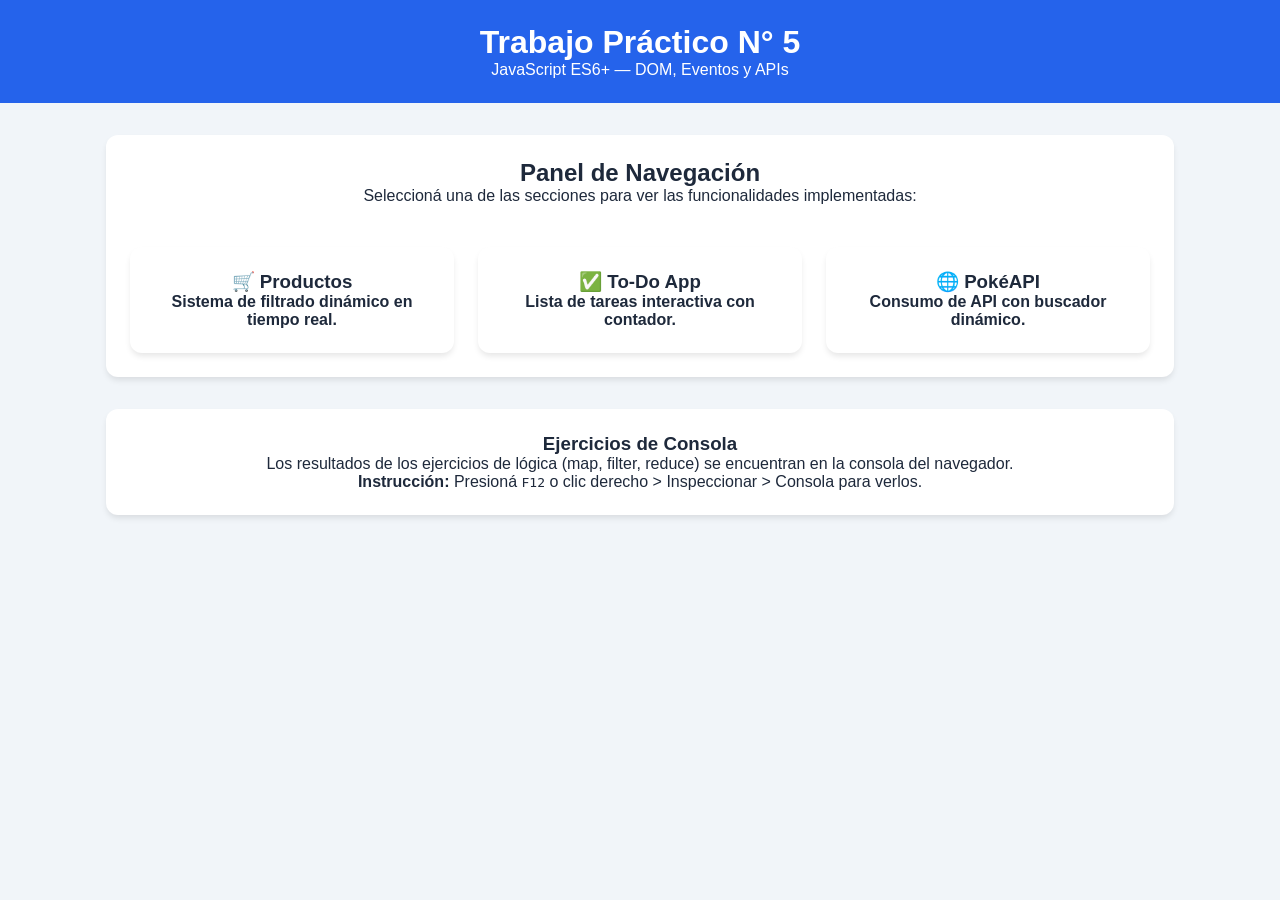
<file: index.html>
<!DOCTYPE html>
<html lang="es">
<head>

    <meta charset="UTF-8">
    <meta name="viewport" content="width=device-width, initial-scale=1.0">
    <title>TP5 - JavaScript</title>
    <link rel="stylesheet" href="css/style.css">
    <link rel="stylesheet" href="css/app.css">
</head>

<body>
    <header>
        <h1>Trabajo Práctico N° 5</h1>
        <p>JavaScript ES6+ — DOM, Eventos y APIs</p>
    </header>

    <main>
        <section class="tarjeta">
            <h2>Panel de Navegación</h2>
            <p>Seleccioná una de las secciones para ver las funcionalidades implementadas:</p>
            
            <nav class="grid-productos" style="margin-top: 2rem;">
                <a href="productos.html" class="tarjeta" style="text-decoration: none; color: inherit;">
                    <h3>🛒 Productos</h3>
                    <p>Sistema de filtrado dinámico en tiempo real.</p>
                </a>

                <a href="todo.html" class="tarjeta" style="text-decoration: none; color: inherit;">
                    <h3>✅ To-Do App</h3>
                    <p>Lista de tareas interactiva con contador.</p>
                </a>

                <a href="api-demo.html" class="tarjeta" style="text-decoration: none; color: inherit;">
                    <h3>🌐 PokéAPI</h3>
                    <p>Consumo de API con buscador dinámico.</p>
                </a>
            </nav>
        </section>

        <section class="tarjeta" style="margin-top: 2rem;">
            <h3> Ejercicios de Consola</h3>
            <p>Los resultados de los ejercicios de lógica (map, filter, reduce) se encuentran en la consola del navegador.</p>
            <p><strong>Instrucción:</strong> Presioná <kbd>F12</kbd> o clic derecho > Inspeccionar > Consola para verlos.</p>
        </section>
    </main>

    <script src="js/ejercicios.js"></script>
</body>
</html>
</file>
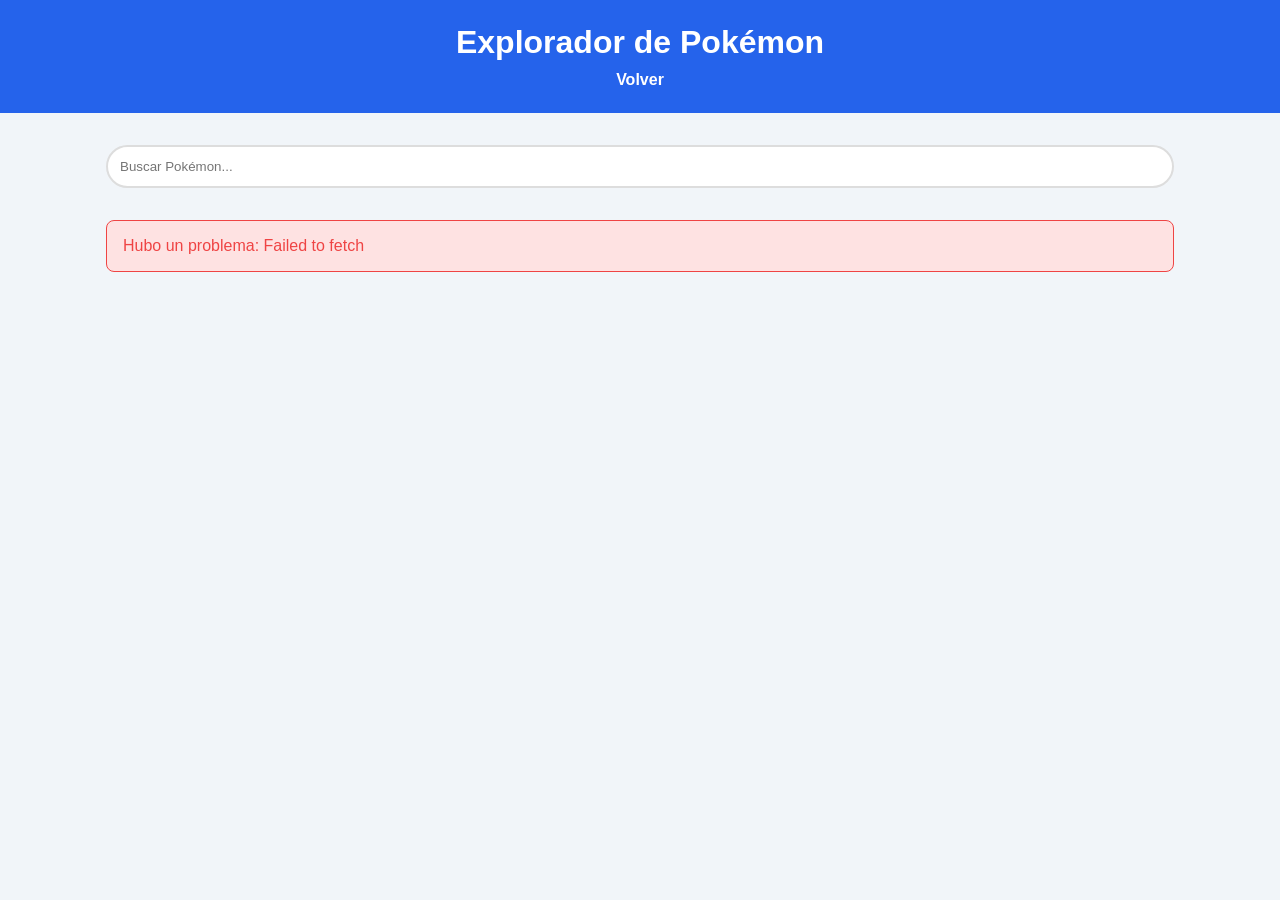
<file: api-demo.html>
<!DOCTYPE html>
<html lang="es">
<head>
    
    <meta charset="UTF-8">
    <title>API Demo - Pokémon</title>
    <link rel="stylesheet" href="css/style.css">
    <link rel="stylesheet" href="css/app.css">
</head>
<body>
    <header>
        <h1>Explorador de Pokémon</h1>
        <nav><a href="index.html">Volver</a></nav>
    </header>

    <main>
    <div class="buscador-container">
        <input type="text" id="inputBusquedaApi" class="input-busqueda-api" placeholder="Buscar Pokémon...">
    </div>

    <div id="estado"></div>
    
    <section id="contenedorApi" class="grid-productos"></section> 
</main>

    <script src="js/api.js"></script>
</body>
</html>
</file>
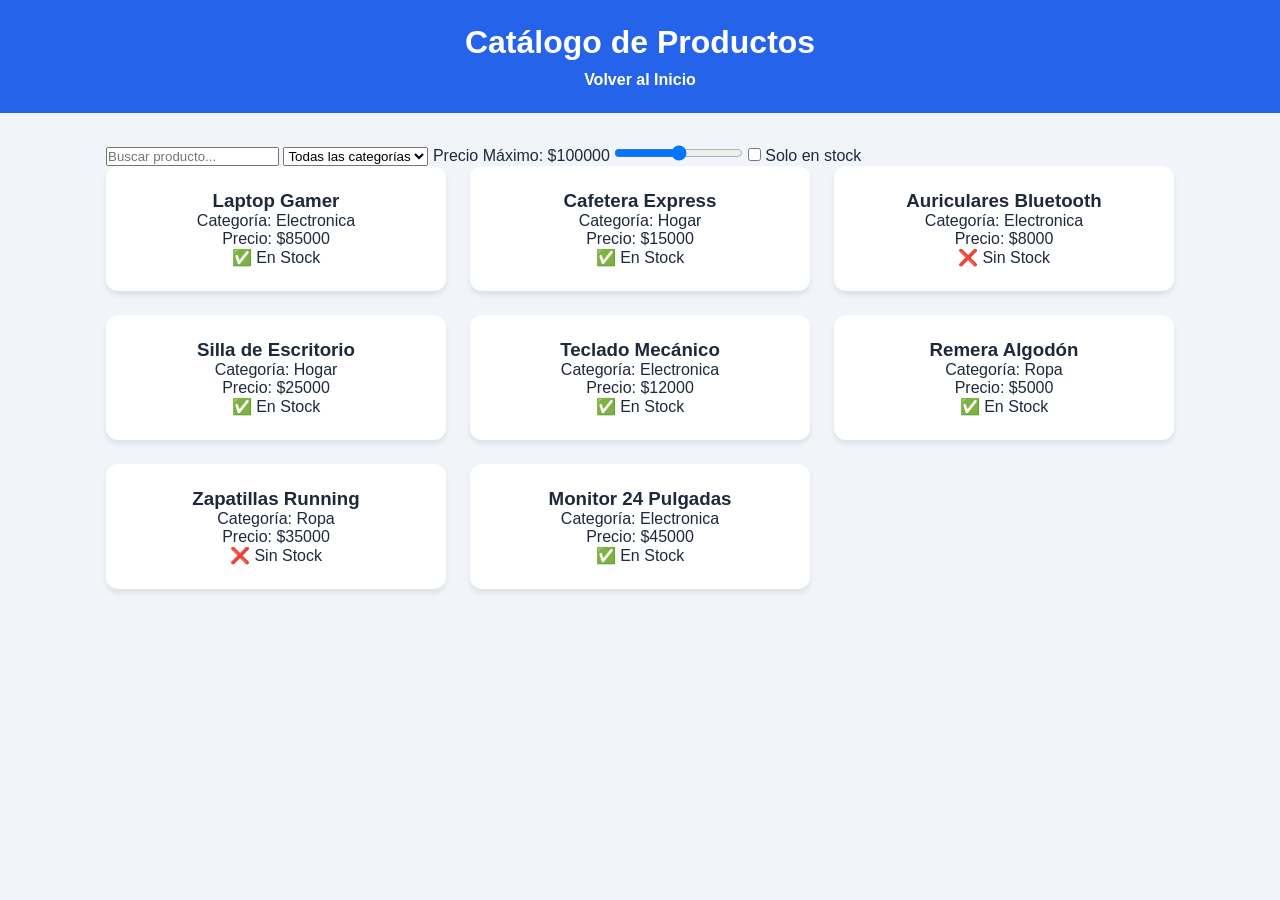
<file: productos.html>
<!DOCTYPE html>
<html lang="es">
<head>
    
    <meta charset="UTF-8">
    <title>Filtrado de Productos</title>
    <link rel="stylesheet" href="css/style.css">
    <link rel="stylesheet" href="css/app.css">
</head>
<body>
    <header>
        <h1>Catálogo de Productos</h1>
        <nav><a href="index.html">Volver al Inicio</a></nav>
    </header>

    <main>
        <section id="filtros">
            <input type="text" id="inputBusqueda" placeholder="Buscar producto...">

            <select id="selectCategoria">
                <option value="todos">Todas las categorías</option>
                <option value="Electronica">Electrónica</option>
                <option value="Hogar">Hogar</option>
                <option value="Ropa">Ropa</option>
            </select>

            <label for="rangePrecio">Precio Máximo: $<span id="valorPrecio">100000</span></label>
            <input type="range" id="rangePrecio" min="0" max="100000" step="1000">

            <label>
                <input type="checkbox" id="checkStock"> Solo en stock
            </label>
        </section>

        <section id="contenedorProductos" class="grid-productos">
            </section>
    </main>

    <script src="js/productos.js"></script>
</body>
</html>
</file>
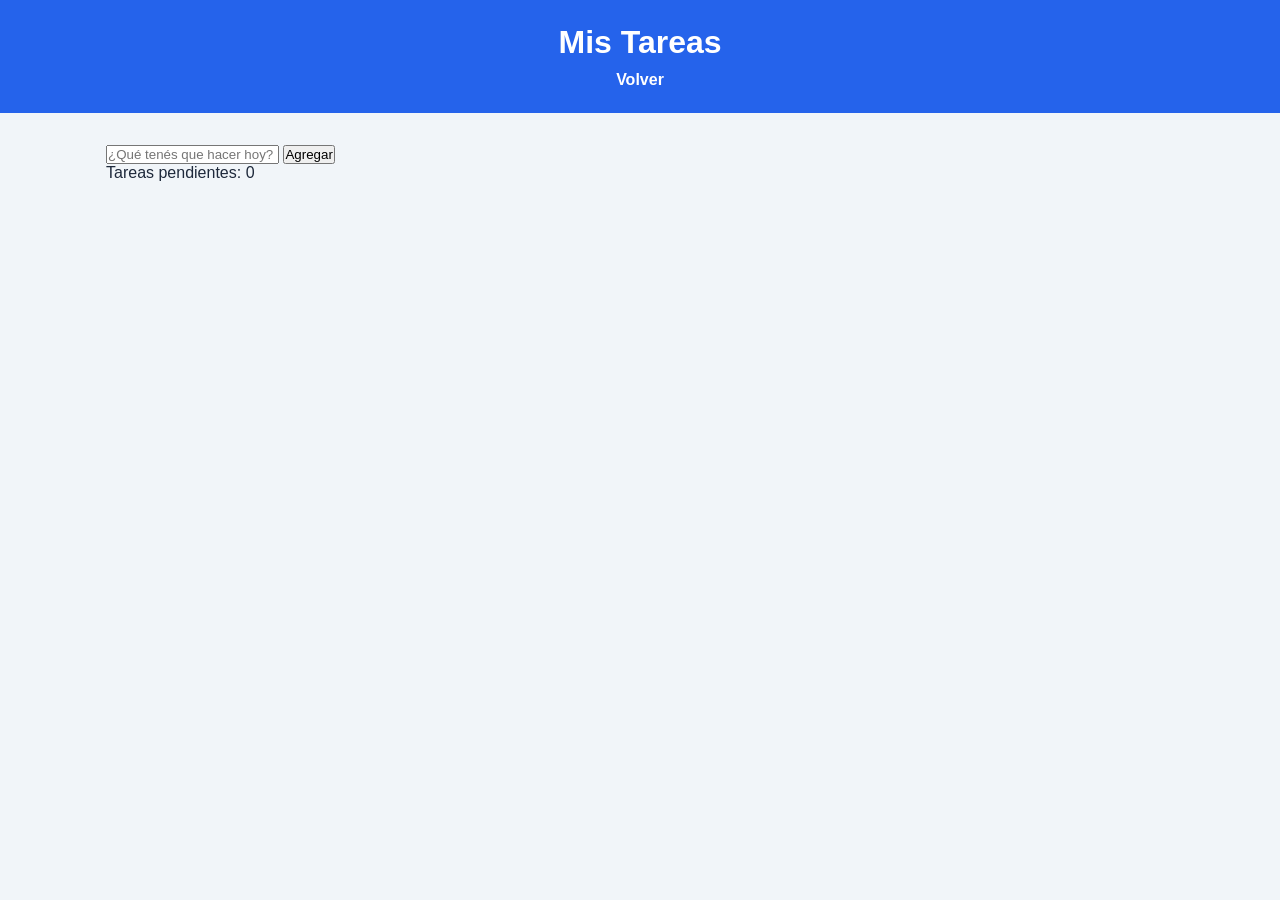
<file: todo.html>
<!DOCTYPE html>
<html lang="es">
<head>
    
    <meta charset="UTF-8">
    <title>To-Do App - Lista de Tareas</title>
    <link rel="stylesheet" href="css/style.css">
    <link rel="stylesheet" href="css/app.css">
</head>
<body>
    <header>
        <h1>Mis Tareas</h1>
        <nav><a href="index.html">Volver</a></nav>
    </header>

    <main class="todo-container">
        <form id="todoForm">
            <input type="text" id="todoInput" placeholder="¿Qué tenés que hacer hoy?">
            <button type="submit">Agregar</button>
        </form>

        <p>Tareas pendientes: <span id="contador">0</span></p>

        <ul id="listaTareas"></ul>
    </main>

    <script src="js/todo.js"></script>
</body>
</html>
</file>
<file: css/style.css>
:root {
    --color-primario: #2563eb;
    --color-secundario: #f1f5f9;
    --color-texto: #1e293b;
    --color-exito: #22c55e;
    --color-error: #ef4444;
    --fuente-principal: 'Segoe UI', sans-serif;
    --sombra: 0 4px 6px -1px rgba(0, 0, 0, 0.1);
}

* {
    margin: 0;
    padding: 0;
    box-sizing: border-box;
}

body {
    font-family: var(--fuente-principal);
    background-color: var(--color-secundario);
    color: var(--color-texto);
}

header {
    background-color: var(--color-primario);
    color: white;
    padding: 1.5rem;
    text-align: center;
}

nav a {
    color: white;
    text-decoration: none;
    font-weight: bold;
    margin-top: 10px;
    display: inline-block;
}

main {
    max-width: 1100px;
    margin: 2rem auto;
    padding: 0 1rem;
}

.grid-productos {
    display: grid;
    grid-template-columns: repeat(auto-fit, minmax(250px, 1fr));
    gap: 1.5rem;
}
</file>
<file: css/app.css>
.tarjeta {
    background: white;
    padding: 1.5rem;
    border-radius: 12px;
    box-shadow: var(--sombra);
    transition: transform 0.3s ease;
    text-align: center;
}

.tarjeta:hover {
    transform: translateY(-5px);
}

.tarjeta img {
    width: 120px;
    height: 120px;
    margin-bottom: 1rem;
}


.mensaje-loading {
    color: var(--color-primario);
    font-weight: bold;
    text-align: center;
    animation: pulse 1.5s infinite;
}

.mensaje-error {
    background-color: #fee2e2;
    border: 1px solid var(--color-error);
    color: var(--color-error);
    padding: 1rem;
    border-radius: 8px;
}

@keyframes pulse {
    0% { opacity: 1; }
    50% { opacity: 0.5; }
    100% { opacity: 1; }
}


.completada span {
    text-decoration: line-through;
    color: gray;
}

.input-busqueda-api {
    width: 100%;
    padding: 12px;
    border-radius: 25px;
    border: 2px solid #ddd;
    margin-bottom: 2rem;
}

.input-busqueda-api:focus {
    outline: none;
    border-color: var(--color-primario);
}
</file>
